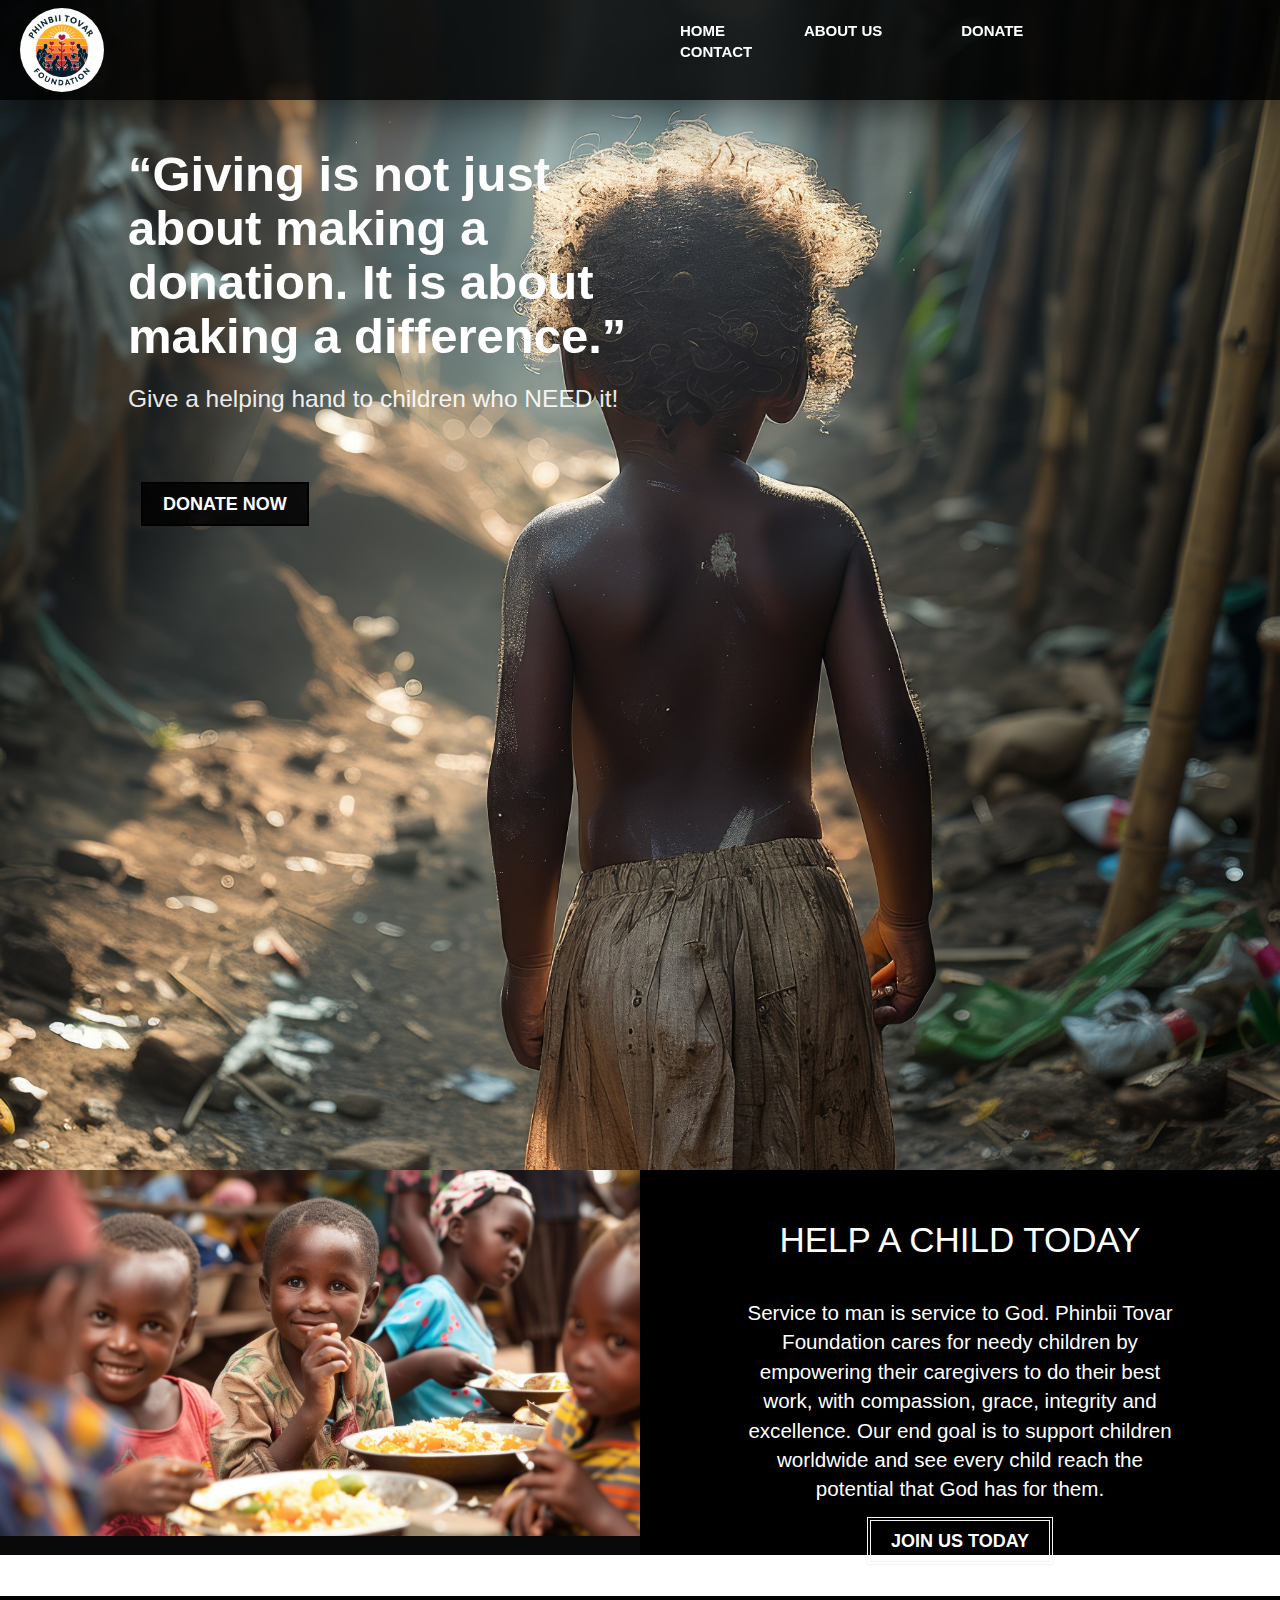
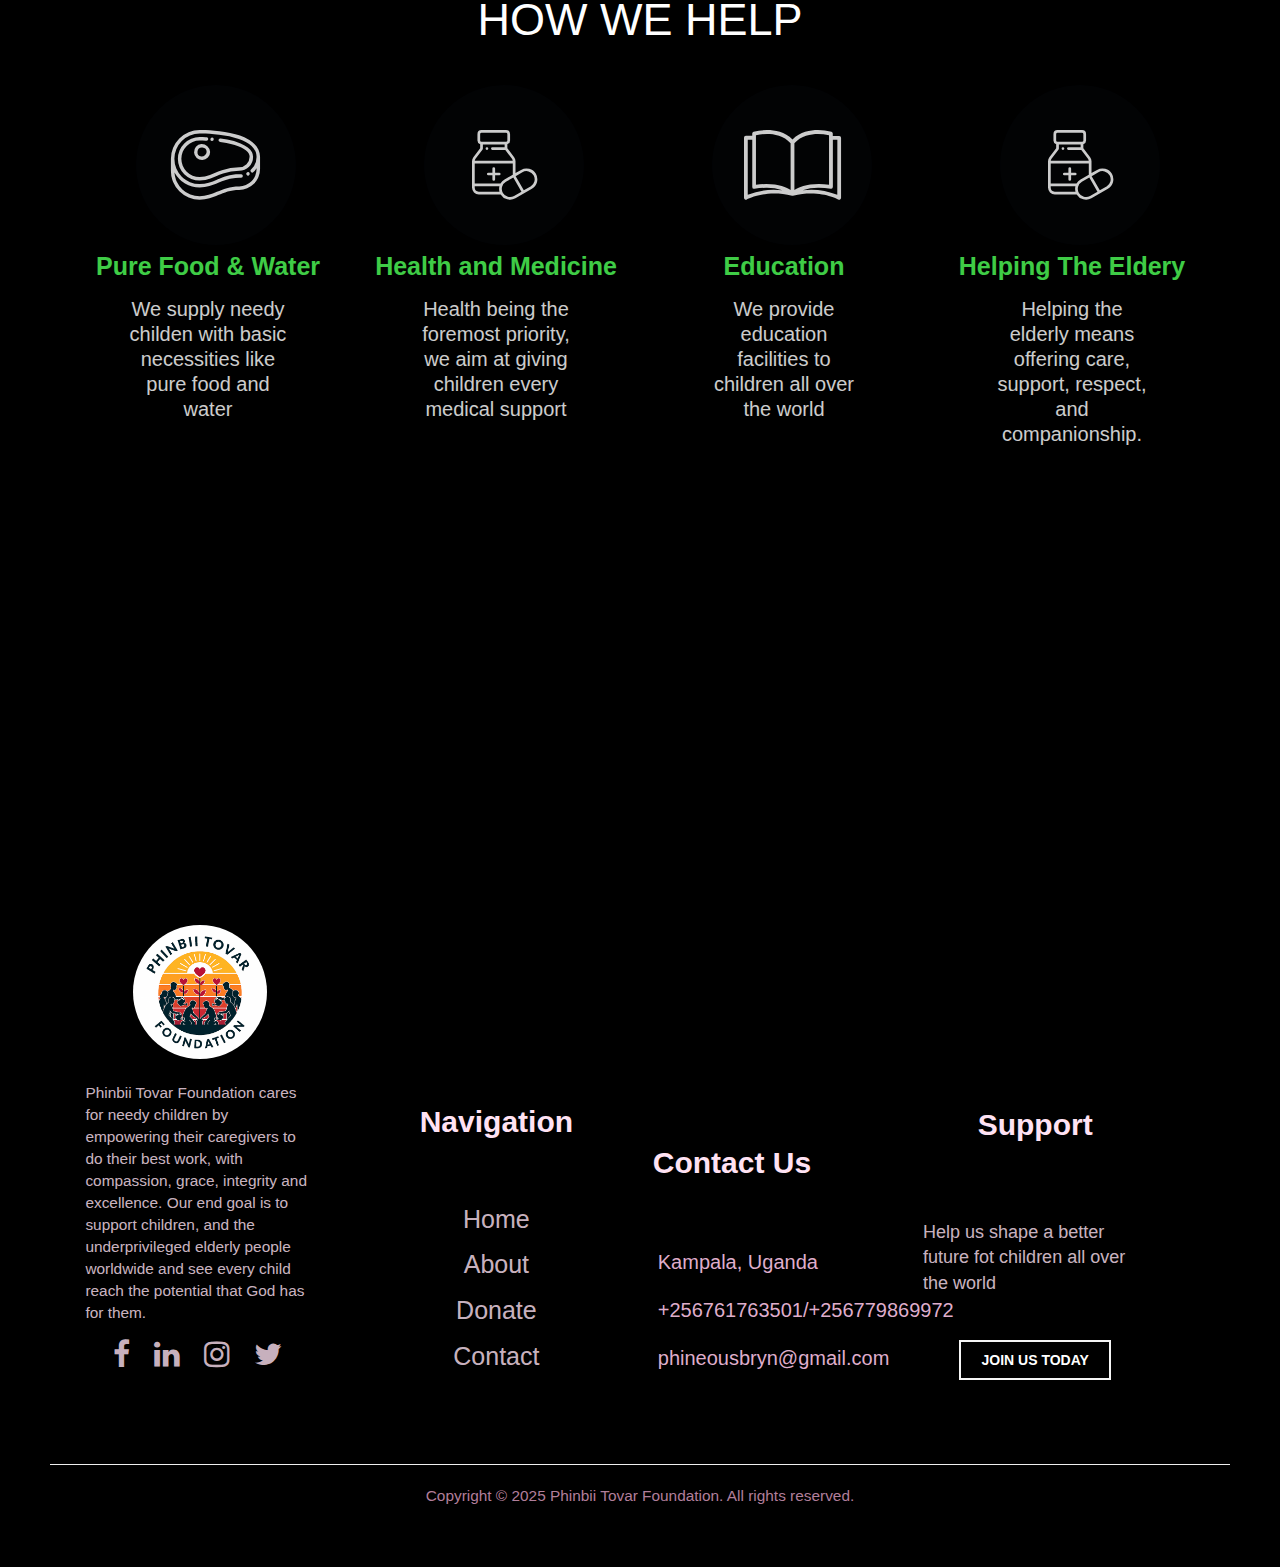
<file: index.html>
<!-- ---------------------------------------LINK="https://rzp.io/l/zLEJysVsC" ----------------------------------------------------->
<!DOCTYPE html>
<html lang="en">

<head>
    <meta charset="UTF-8">
    <meta http-equiv="X-UA-Compatible" content="IE=edge">
    <meta name="viewport" content="initial-scale=1.0">
    <link rel="stylesheet" href="style.css">
    <title>Phinbii Tovar Foundation</title>

    <link rel="stylesheet" href="https://cdnjs.cloudflare.com/ajax/libs/font-awesome/4.7.0/css/font-awesome.min.css">
    <!-- Latest compiled and minified CSS -->
    <link rel="stylesheet" href="https://stackpath.bootstrapcdn.com/bootstrap/3.4.1/css/bootstrap.min.css"
        integrity="sha384-HSMxcRTRxnN+Bdg0JdbxYKrThecOKuH5zCYotlSAcp1+c8xmyTe9GYg1l9a69psu" crossorigin="anonymous">

    <!-- Optional theme -->
    <link rel="stylesheet" href="https://stackpath.bootstrapcdn.com/bootstrap/3.4.1/css/bootstrap-theme.min.css"
        integrity="sha384-6pzBo3FDv/PJ8r2KRkGHifhEocL+1X2rVCTTkUfGk7/0pbek5mMa1upzvWbrUbOZ" crossorigin="anonymous">

</head>

<body>
    <!-- ----------------------------------------NAVBAR----------------------------------------------------->
    <nav class="nav nav_top">
        <div class="logo">
            <a href="index.html"><img src="images/logo.png" width="100" height="auto"></a>
        </div>
        <div class="nav_side">
            <a href="index.html">HOME</a>
            <a href="about.html">ABOUT US</a>
            <a href="donate.html">DONATE</a>
            <a href="contact.html">CONTACT</a>
        </div>
    </nav>
    <!-- --------------------------------------------MAIN----------------------------------------------------------->
    <div class="main">
        <div class="main_content">
            <h2>“Giving is not just about making a donation. It is about making a difference.”
                <br>
                <span>Give a helping hand to children who NEED it!</span>
            </h2>
            <div class="btn">
                <a href="donate.html">DONATE NOW</a>
            </div>
        </div>
    </div>
    <!-- --------------------------------------------SIDE----------------------------------------------------------->
    <div class="side">
        <div class="left">
            <img src="images/p6.jpg">
        </div>
        <div class="right">
            <h2>HELP A CHILD TODAY</h2>
            <p>
                Service to man is service to God. Phinbii Tovar Foundation cares for needy children by empowering their
                caregivers to do their best work, with compassion, grace, integrity and excellence. Our end goal is to
                support children worldwide and see every child reach the potential that God has for them.
            </p>
            <div class="side_btn">
                <a href="donate.html">JOIN US TODAY</a>
            </div>
        </div>

    </div>
    <!-- --------------------------------------------HOW WE HELP--------------------------------------------------------->
    <div class="product">
        <h2>HOW WE HELP</h2>
        <div class="product_container">

            <div class="item">
                <div class="item_img">
                    <img src="images/pro1.svg">
                </div>
                <div class="item_content">
                    <h3>Pure Food & Water</h3><br>
                    <p>We supply needy childen with basic necessities like pure food and water</p>
                    <br><br><br>
                </div>
            </div>

            <div class="item">
                <div class="item_img">
                    <img src="images/pro2.svg">
                </div>
                <div class="item_content">
                    <h3>Health and Medicine</h3><br>
                    <p>Health being the foremost priority, we aim at giving children every medical support</p>
                    <br><br>
                </div>
            </div>

            <div class="item">
                <div class="item_img">
                    <img src="images/pro3.svg">
                </div>
                <div class="item_content">
                    <h3>Education</h3><br>
                    <p>We provide education facilities to children all over the world</p>
                    <br><br>
                </div>
            </div>

            <div class="item">
                <div class="item_img">
                    <img src="images/pro2.svg">
                </div>
                <div class="item_content">
                    <h3>Helping The Eldery</h3><br>
                    <p>Helping the elderly means offering care, support, respect, and companionship.</p>
                    <br><br>
                </div>
            </div>
        </div>
    </div>
    <hr>
    <!-- --------------------------------------------FOOTER-------------------------------------------------------->
    <footer>
        <div class="pages">
            <a href="index.html"><img class="aimg" src="images/logo.png" width="100"></a>
            <p>Phinbii Tovar Foundation cares for needy children by empowering their caregivers to do their best work,
                with compassion, grace, integrity and excellence. Our end goal is to support children, and the
                underprivileged elderly people worldwide and see every child reach the potential that God has for them.
            </p>
            <a href="https://www.facebook.com/" target="_blank"><i class="fa fa-facebook" aria-hidden="true"></i></a>
            <a href="https://www.linkedin.com/" target="_blank"><i class="fa fa-linkedin" aria-hidden="true"></i></a>
            <a href="#"><i class="fa fa-instagram" aria-hidden="true"></i></a>
            <a href="#"><i class="fa fa-twitter" aria-hidden="true"></i></a>
        </div>
        <div class="doc">
            <h3>Navigation</h3>
            <a href="index.html">Home</a>
            <a href="about.html">About</a>
            <a href="donate.html">Donate</a>
            <a href="contact.html">Contact</a>
        </div>
        <div class="contact">
            <h3>Contact Us</h3>
            <a href="contact" target="_blank">Kampala, Uganda</a>
            <a href="tel: +256761763501/+256779869972">+256761763501/+256779869972</a>
            <a href="mailto: phineousbryn@gmail.com">phineousbryn@gmail.com</a>
        </div>
        <div class="social">
            <h3>Support</h3>
            <p>Help us shape a better future fot children all over the world</p>
            <div class="side_btn">
                <a href="donate.html">JOIN US TODAY</a>
            </div>
        </div>
        <hr>
        <p>Copyright &copy; 2025 Phinbii Tovar Foundation. All rights reserved.</p>
    </footer>

    <!-- jQuery (necessary for Bootstrap's JavaScript plugins) -->
    <script src="https://code.jquery.com/jquery-1.12.4.min.js"
        integrity="sha384-nvAa0+6Qg9clwYCGGPpDQLVpLNn0fRaROjHqs13t4Ggj3Ez50XnGQqc/r8MhnRDZ"
        crossorigin="anonymous"></script>
    <!-- Latest compiled and minified JavaScript -->
    <script src="https://stackpath.bootstrapcdn.com/bootstrap/3.4.1/js/bootstrap.min.js"
        integrity="sha384-aJ21OjlMXNL5UyIl/XNwTMqvzeRMZH2w8c5cRVpzpU8Y5bApTppSuUkhZXN0VxHd"
        crossorigin="anonymous"></script>
    <script type="text/javascript">
        const scriptURL = 'https://script.google.com/macros/s/AKfycbzmY7HJmUEupsd8UBLj-aTxEsPcKQEWFYaxFA44IcIYrYCjanY1WcTF4zyKYXFQubtbTA/exec'
        const form = document.forms['submit-googlesheet']

        form.addEventListener('submit', e => {
            e.preventDefault()
            fetch(scriptURL, { method: 'POST', body: new FormData(form) })
                .then(response => alert("Thanks you for your valuable feedback!"))
                .catch(error => console.error('Error!', error.message))
        })

    </script>
</body>

</html>
</file>
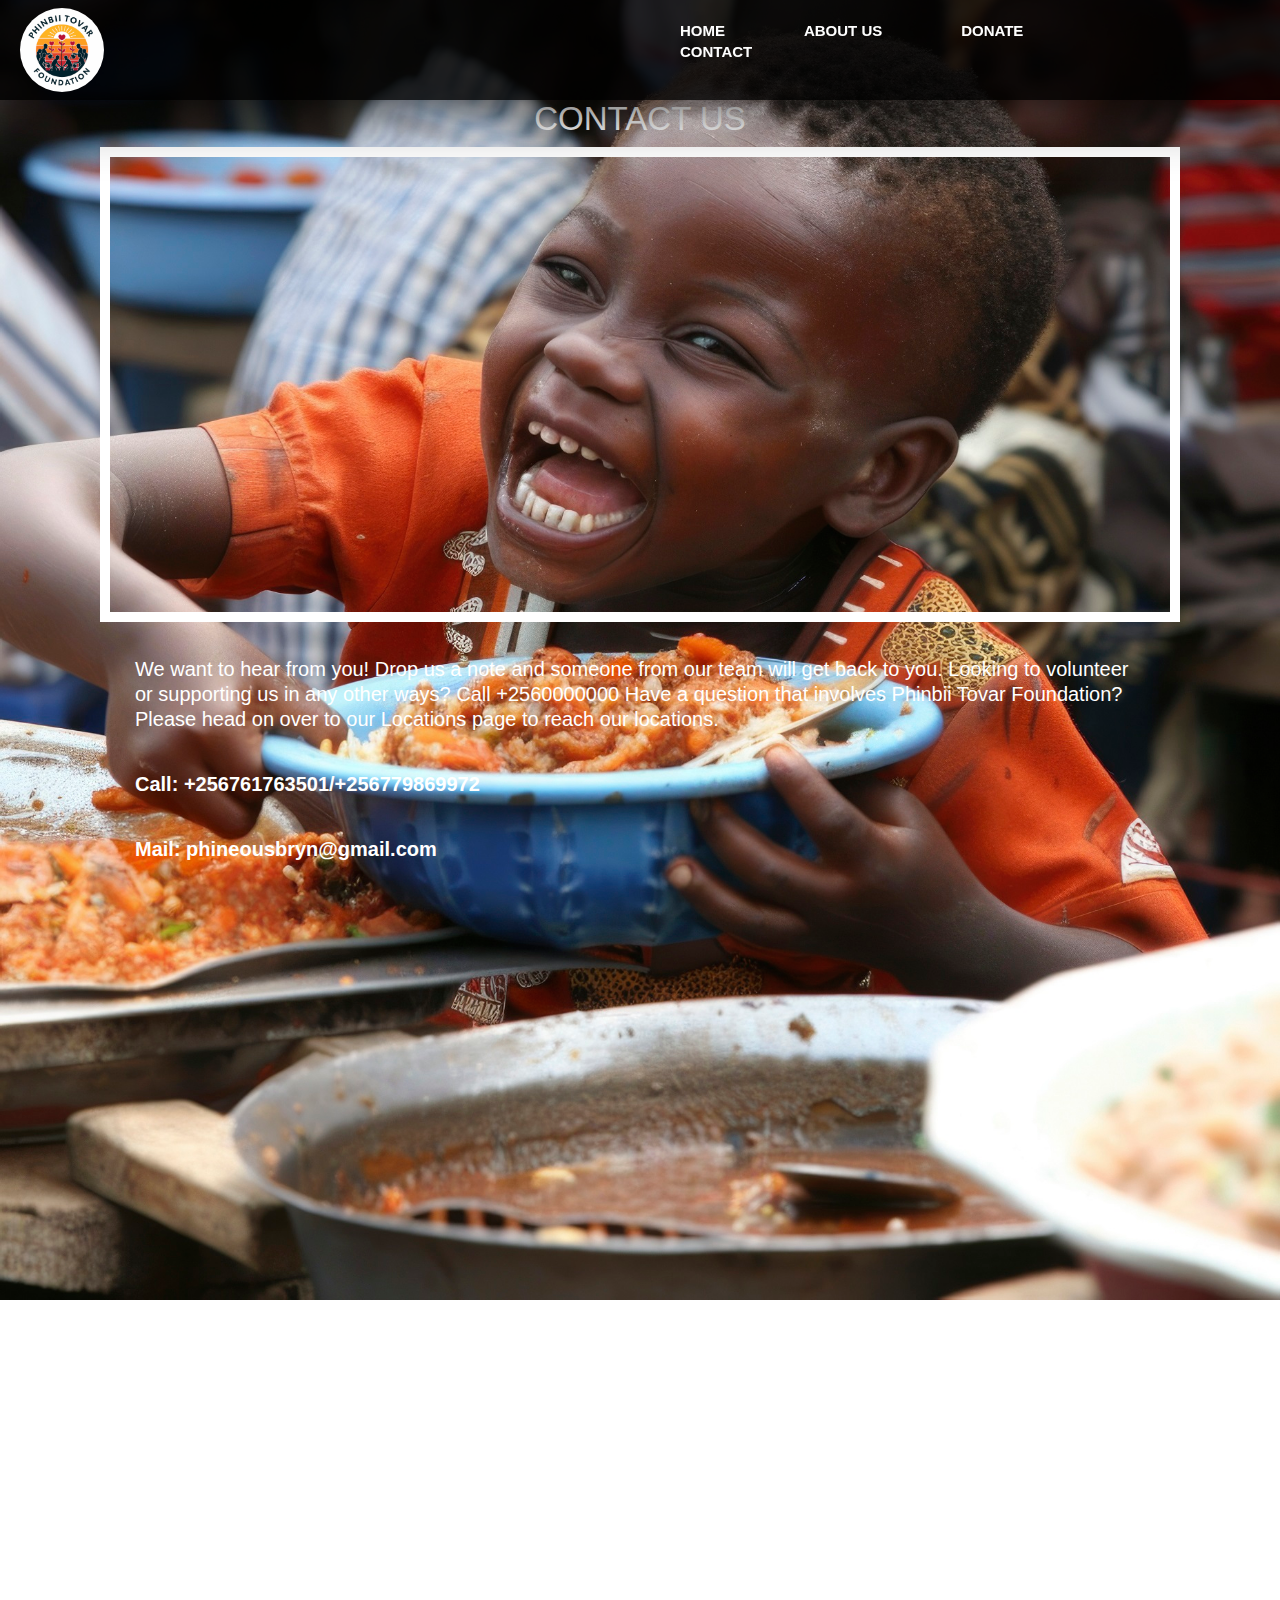
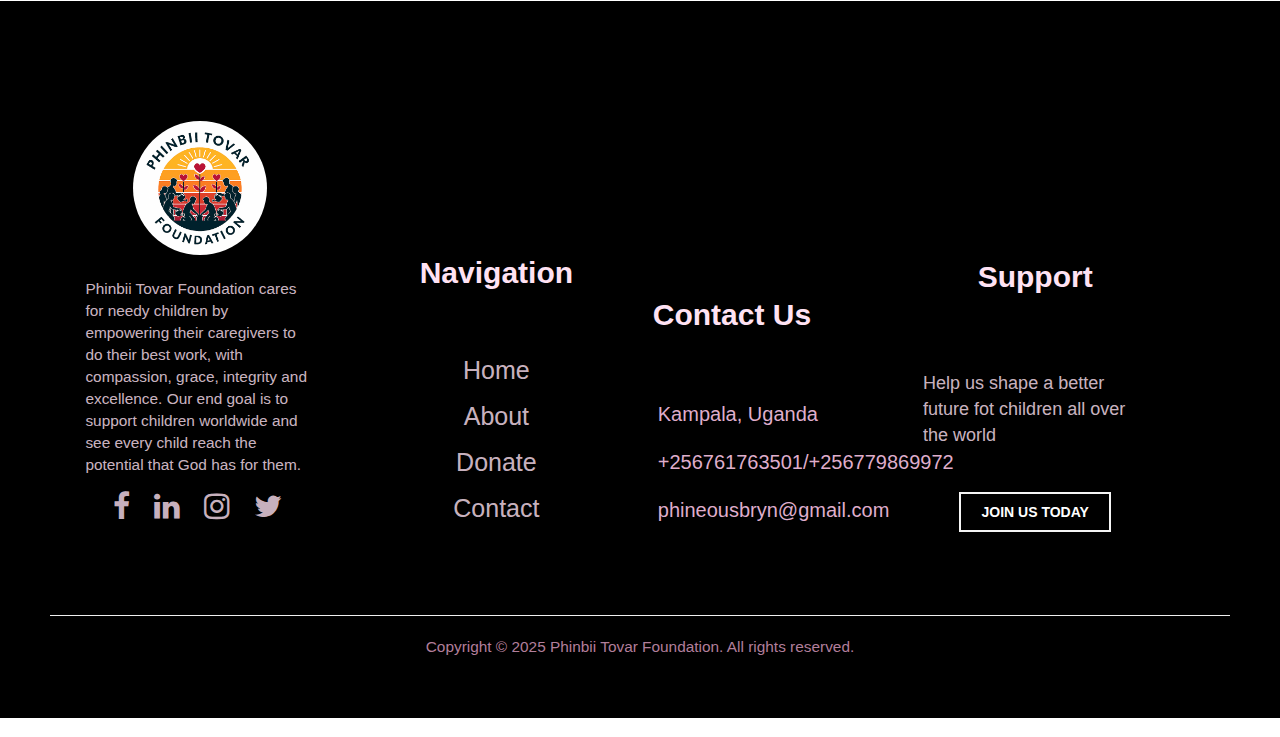
<file: contact.html>
<!DOCTYPE html>
<html lang="en">

<head>
    <meta charset="UTF-8">
    <meta http-equiv="X-UA-Compatible" content="IE=edge">
    <meta name="viewport" content="initial-scale=1.0">
    <link rel="stylesheet" href="style.css">
    <title>Phinbii Tovar Foundation | Contact</title>

    <link rel="stylesheet" href="https://cdnjs.cloudflare.com/ajax/libs/font-awesome/4.7.0/css/font-awesome.min.css">
    <!-- Latest compiled and minified CSS -->
    <link rel="stylesheet" href="https://stackpath.bootstrapcdn.com/bootstrap/3.4.1/css/bootstrap.min.css"
        integrity="sha384-HSMxcRTRxnN+Bdg0JdbxYKrThecOKuH5zCYotlSAcp1+c8xmyTe9GYg1l9a69psu" crossorigin="anonymous">

    <!-- Optional theme -->
    <link rel="stylesheet" href="https://stackpath.bootstrapcdn.com/bootstrap/3.4.1/css/bootstrap-theme.min.css"
        integrity="sha384-6pzBo3FDv/PJ8r2KRkGHifhEocL+1X2rVCTTkUfGk7/0pbek5mMa1upzvWbrUbOZ" crossorigin="anonymous">

</head>

<body>
    <!-- ----------------------------------------NAVBAR----------------------------------------------------->
    <nav class="nav nav_top">
        <div class="logo">
            <a href="index.html"><img src="images/logo.png" width="250"></a>
        </div>
        <div class="nav_side">
            <a href="index.html">HOME</a>
            <a href="about.html">ABOUT US</a>
            <a href="donate.html">DONATE</a>
            <a href="contact.html">CONTACT</a>
        </div>
    </nav>
    <!-- --------------------------------------------CONTACT-------------------------------------------------------->
    <div class="contact_container" style="padding-top:100px;">
        <h2>CONTACT US</h2>
        <div class="g_map">
            <iframe
               <iframe src="https://www.google.com/maps/embed?pb=!1m18!1m12!1m3!1d3989.7588324377334!2d32.58305907363902!3d0.3128786640339921!2m3!1f0!2f0!3f0!3m2!1i1024!2i768!4f13.1!3m3!1m2!1s0x177dbc7ef4a4f191%3A0x5a20d19968ce0f8e!2sAmadinda%20House%2C%20Parliament%20Ave%2C%20Kampala!5e0!3m2!1sen!2sug!4v1754930397899!5m2!1sen!2sug" width="100%" height="450" style="border:0;" allowfullscreen="" loading="lazy" referrerpolicy="no-referrer-when-downgrade"></iframe>
        </div>
        <div class="contact_content">
            <p>We want to hear from you! Drop us a note and someone from our team will get back to you.
                Looking to volunteer or supporting us in any other ways? Call +2560000000
                Have a question that involves Phinbii Tovar Foundation? Please head on over to our Locations page to
                reach our locations.</p>
            <p><b>Call: +256761763501/+256779869972</b></p>
            <p><b>Mail: phineousbryn@gmail.com</b></p>
        </div>
    </div>
    <!-- --------------------------------------------FOOTER-------------------------------------------------------->
    <footer>
        <div class="pages">
            <a href="index.html"><img class="aimg" src="images/logo.png" width="100"></a>
            <p>Phinbii Tovar Foundation cares for needy children by empowering their caregivers to do their best work,
                with compassion, grace, integrity and excellence. Our end goal is to support children worldwide and see
                every child reach the potential that God has for them.</p>
            <a href="https://www.facebook.com/" target="_blank"><i class="fa fa-facebook" aria-hidden="true"></i></a>
            <a href="https://www.linkedin.com/" target="_blank"><i class="fa fa-linkedin" aria-hidden="true"></i></a>
            <a href="#"><i class="fa fa-instagram" aria-hidden="true"></i></a>
            <a href="#"><i class="fa fa-twitter" aria-hidden="true"></i></a>
        </div>
        <div class="doc">
            <h3>Navigation</h3>
            <a href="index.html">Home</a>
            <a href="about.html">About</a>
            <a href="donate.html">Donate</a>
            <a href="contact.html">Contact</a>
        </div>
        <div class="contact">
            <h3>Contact Us</h3>
            <a href="contact" target="_blank">Kampala, Uganda</a>
            <a href="tel: +256761763501/+256779869972">+256761763501/+256779869972</a>
            <a href="mailto: phineousbryn@gmail.com">phineousbryn@gmail.com</a>
        </div>
        <div class="social">
            <h3>Support</h3>
            <p>Help us shape a better future fot children all over the world</p>
            <div class="side_btn">
                <a href="donate.html">JOIN US TODAY</a>
            </div>
        </div>
        <hr>
        <p>Copyright &copy; 2025 Phinbii Tovar Foundation. All rights reserved.</p>
    </footer>

</body>

</html>
</file>
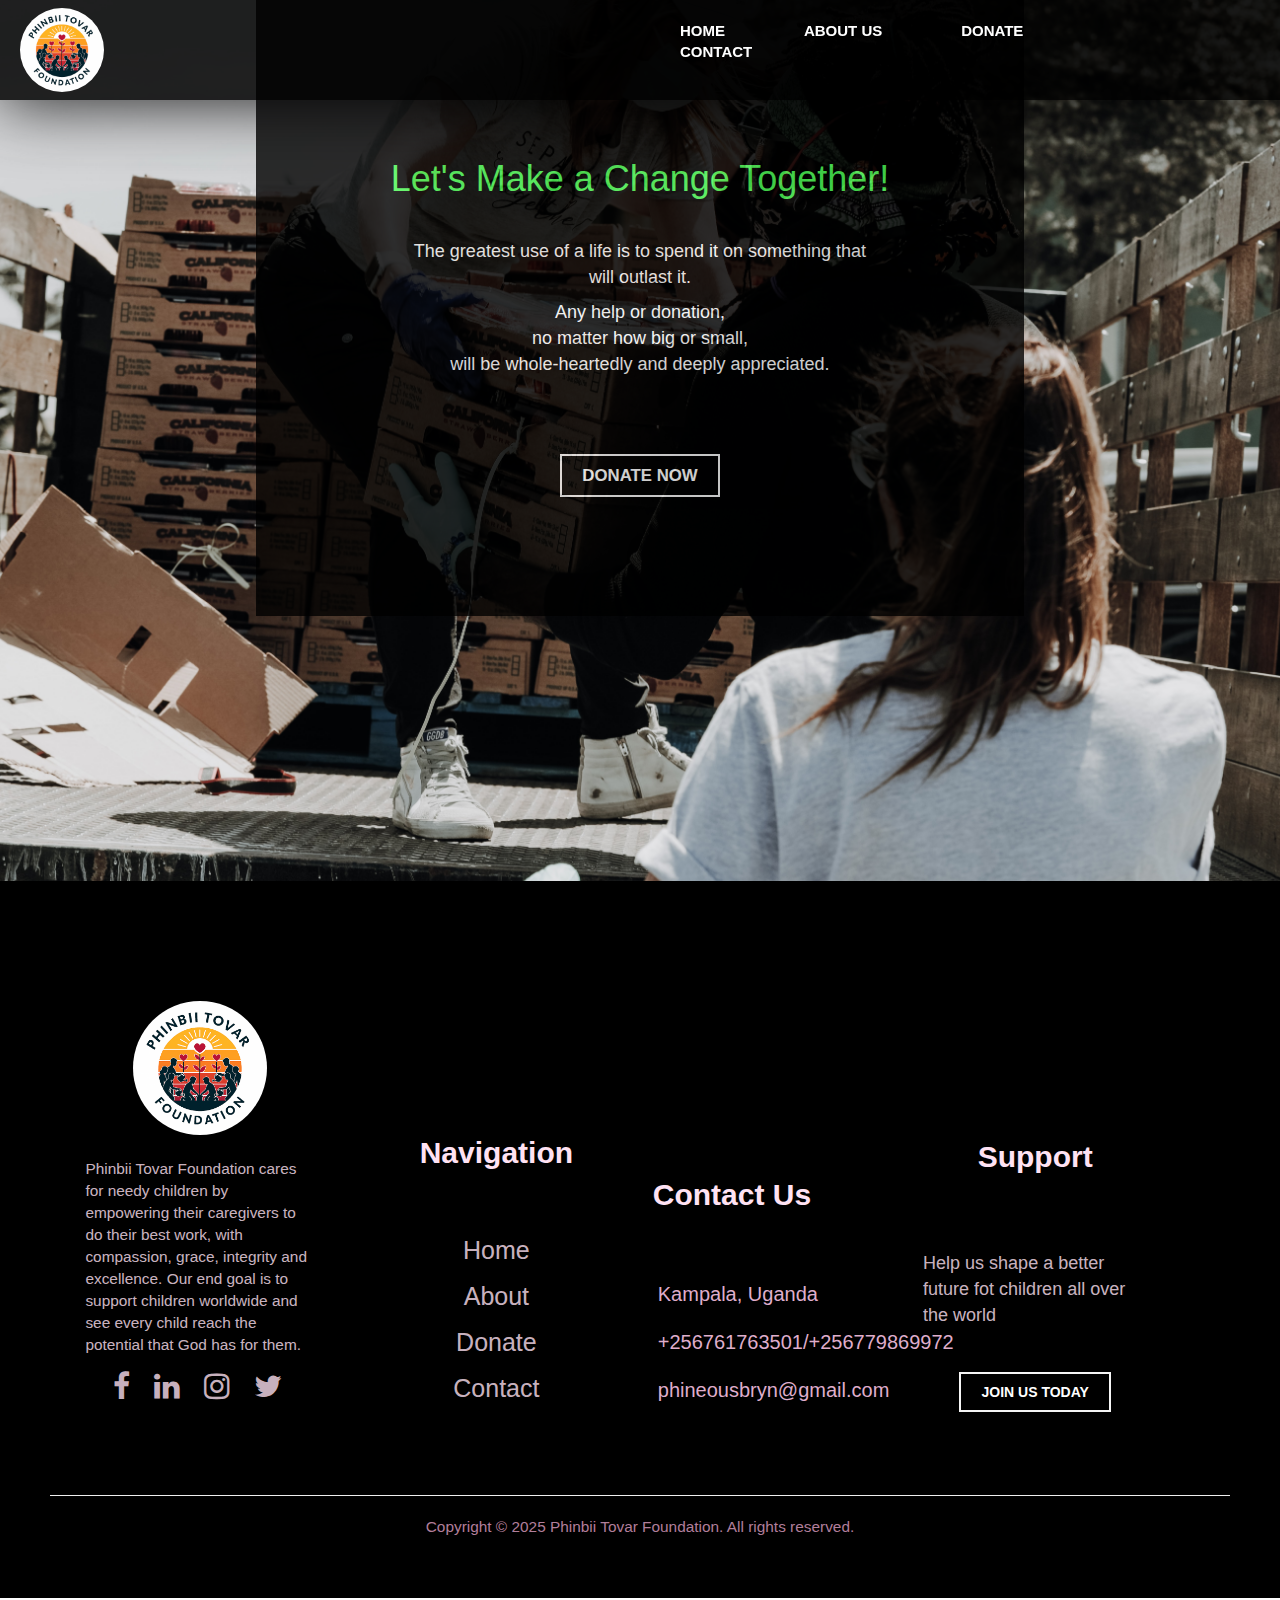
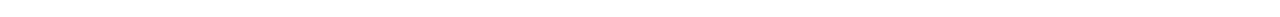
<file: donate.html>
<!-- ----------------------------------------LINK="https://rzp.io/l/zLEJysVsC" ----------------------------------------------------->
<!DOCTYPE html>
<html lang="en">
<head>
    <meta charset="UTF-8">
    <meta http-equiv="X-UA-Compatible" content="IE=edge">
    <meta name="viewport" content="initial-scale=1.0">
    <link rel="stylesheet" href="style.css">
    <title>Phinbii Tovar Foundation  | Donate</title>

    <link rel="stylesheet" href="https://cdnjs.cloudflare.com/ajax/libs/font-awesome/4.7.0/css/font-awesome.min.css">
    <!-- Latest compiled and minified CSS -->
    <link rel="stylesheet" href="https://stackpath.bootstrapcdn.com/bootstrap/3.4.1/css/bootstrap.min.css" integrity="sha384-HSMxcRTRxnN+Bdg0JdbxYKrThecOKuH5zCYotlSAcp1+c8xmyTe9GYg1l9a69psu" crossorigin="anonymous">

    <!-- Optional theme -->
    <link rel="stylesheet" href="https://stackpath.bootstrapcdn.com/bootstrap/3.4.1/css/bootstrap-theme.min.css" integrity="sha384-6pzBo3FDv/PJ8r2KRkGHifhEocL+1X2rVCTTkUfGk7/0pbek5mMa1upzvWbrUbOZ" crossorigin="anonymous">

</head>
<body>
    <!-- ----------------------------------------NAVBAR----------------------------------------------------->
    <nav class="nav nav_top">
        <div class="logo">
            <a href="index.html"><img src="images/logo.png" width="100"></a>
        </div>
        <div class="nav_side">
            <a href="index.html">HOME</a>
            <a href="about.html">ABOUT US</a>
            <a href="donate.html">DONATE</a>
            <a href="contact.html">CONTACT</a>
        </div>
    </nav>
    <!-- --------------------------------------------DONATE----------------------------------------------------->
    <div class="donate">
        <div class="donate_container">
            <h1>Let's Make a Change Together!</h1>
            <p>The greatest use of a life is to spend it on something that will outlast it.</p>
            <p class="second">Any help or donation,<br>no matter how big or small,<br> will be whole-heartedly and deeply appreciated.</p>
            <div class="side_btn">
                <a href="">DONATE NOW</a>
            </div>
        </div>
    </div>
    <!-- --------------------------------------------FOOTER-------------------------------------------------------->
   <footer>
        <div class="pages"> 
            <a href="index.html"><img class="aimg" src="images/logo.png" width="100"></a> 
            <p>Phinbii Tovar Foundation cares for needy children by empowering their caregivers to do their best work, with compassion, grace, integrity and excellence. Our end goal is to support children worldwide and see every child reach the potential that God has for them.</p>
            <a href="https://www.facebook.com/" target="_blank"><i class="fa fa-facebook" aria-hidden="true"></i></a>
            <a href="https://www.linkedin.com/" target="_blank"><i class="fa fa-linkedin" aria-hidden="true"></i></a>
            <a href="#"><i class="fa fa-instagram" aria-hidden="true"></i></a>
            <a href="#"><i class="fa fa-twitter" aria-hidden="true"></i></a>
        </div>
        <div class="doc">
            <h3>Navigation</h3>
            <a href="index.html">Home</a>
            <a href="about.html">About</a>
            <a href="donate.html">Donate</a>
            <a href="contact.html">Contact</a>
        </div>
        <div class="contact">
            <h3>Contact Us</h3>
            <a href="contact" target="_blank">Kampala, Uganda</a>
            <a href="tel: +256761763501/+256779869972">+256761763501/+256779869972</a>
            <a href="mailto: phineousbryn@gmail.com">phineousbryn@gmail.com</a>
        </div>
        <div class="social">
            <h3>Support</h3>
            <p>Help us shape a better future fot children all over the world</p>
            <div class="side_btn">
                <a href="donate.html">JOIN US TODAY</a>
            </div>
        </div>
        <hr>
        <p>Copyright &copy; 2025 Phinbii Tovar Foundation. All rights reserved.</p>
    </footer>

</html>
</file>
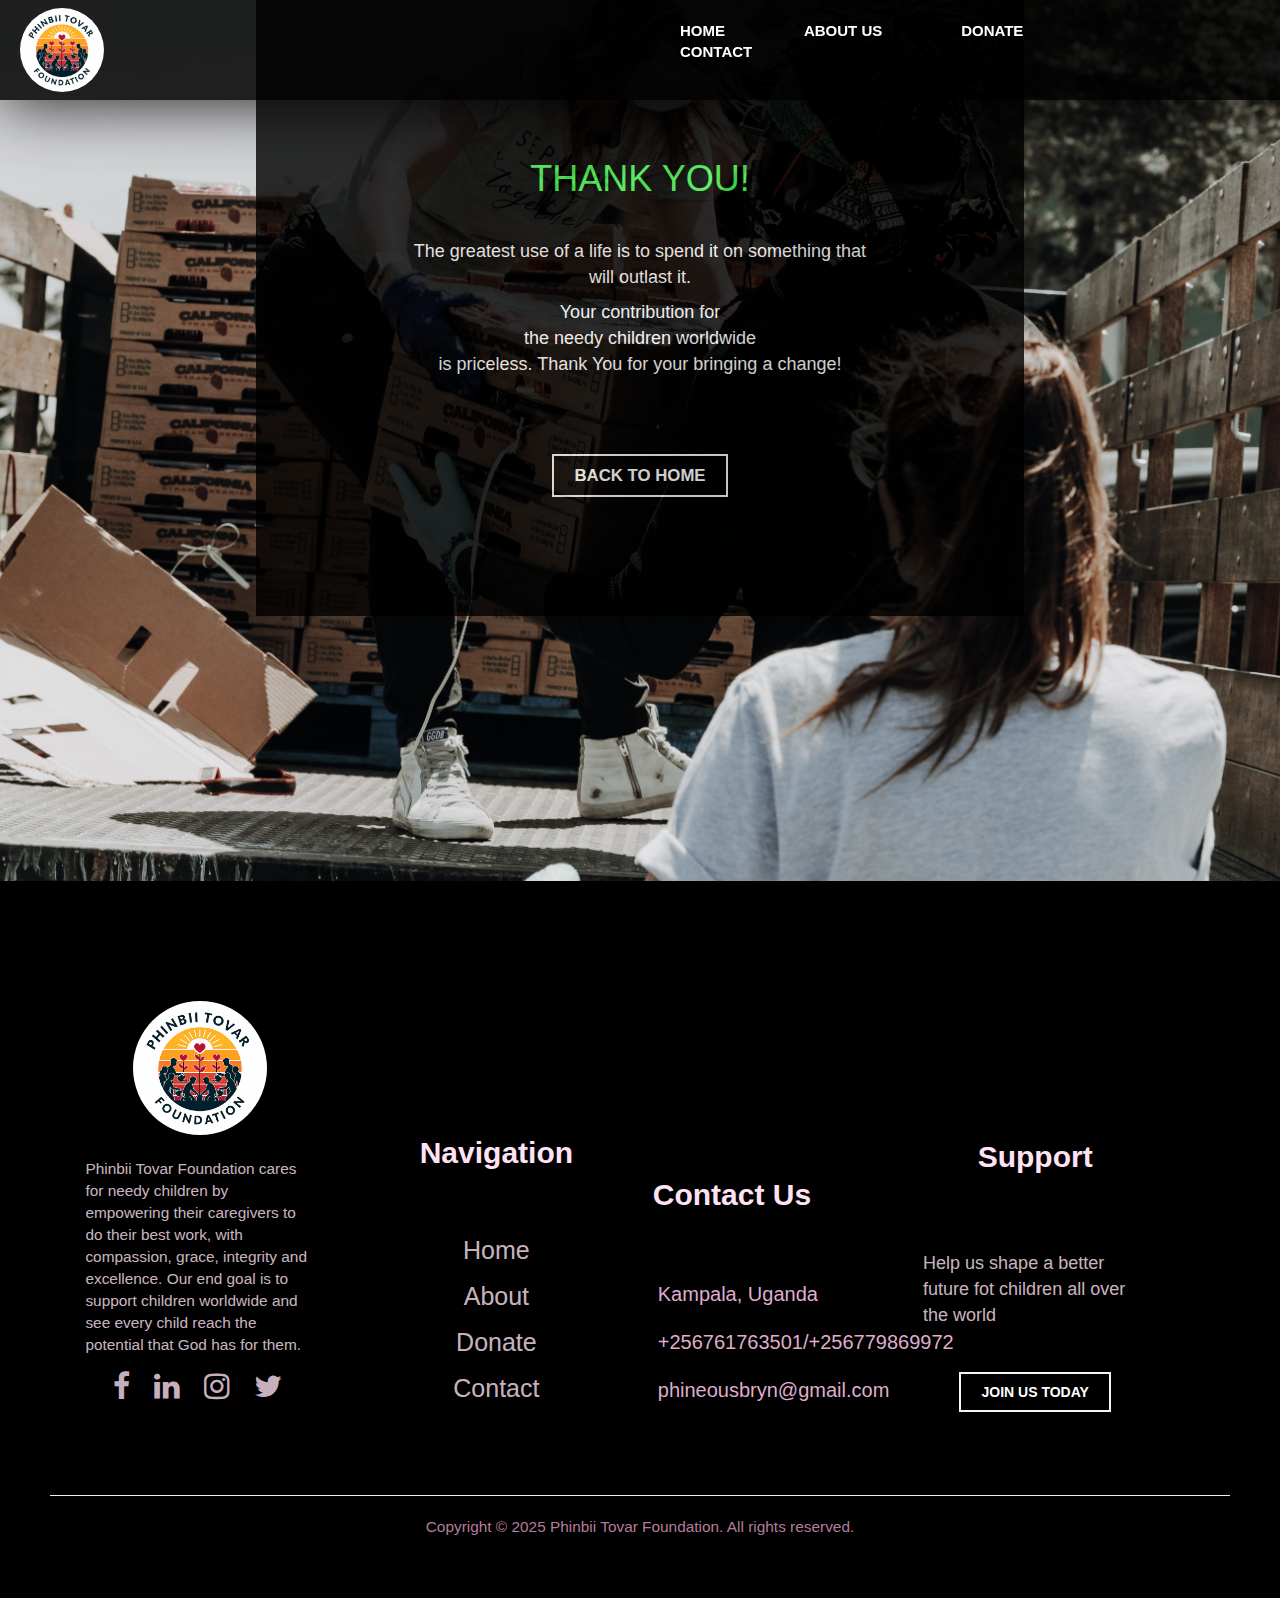
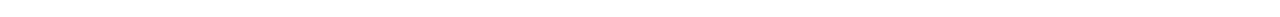
<file: thankyou.html>
<!DOCTYPE html>
<html lang="en">
<head>
    <meta charset="UTF-8">
    <meta http-equiv="X-UA-Compatible" content="IE=edge">
    <meta name="viewport" content="initial-scale=1.0">
    <link rel="stylesheet" href="style.css">
    <title>Phinbii Tovar FoundationS | Thank You</title>

    <link rel="stylesheet" href="https://cdnjs.cloudflare.com/ajax/libs/font-awesome/4.7.0/css/font-awesome.min.css">
    <!-- Latest compiled and minified CSS -->
    <link rel="stylesheet" href="https://stackpath.bootstrapcdn.com/bootstrap/3.4.1/css/bootstrap.min.css" integrity="sha384-HSMxcRTRxnN+Bdg0JdbxYKrThecOKuH5zCYotlSAcp1+c8xmyTe9GYg1l9a69psu" crossorigin="anonymous">

    <!-- Optional theme -->
    <link rel="stylesheet" href="https://stackpath.bootstrapcdn.com/bootstrap/3.4.1/css/bootstrap-theme.min.css" integrity="sha384-6pzBo3FDv/PJ8r2KRkGHifhEocL+1X2rVCTTkUfGk7/0pbek5mMa1upzvWbrUbOZ" crossorigin="anonymous">

</head>
<body>
    <!-- ----------------------------------------NAVBAR----------------------------------------------------->
    <nav class="nav nav_top">
        <div class="logo">
            <a href="index.html"><img src="images/logo.png" width="100"></a>
        </div>
        <div class="nav_side">
            <a href="index.html">HOME</a>
            <a href="about.html">ABOUT US</a>
            <a href="donate.html">DONATE</a>
            <a href="contact.html">CONTACT</a>
        </div>
    </nav>
    <!-- --------------------------------------------DONATE----------------------------------------------------->
    <div class="donate">
        <div class="donate_container">
            <h1>THANK YOU!</h1>
            <p>The greatest use of a life is to spend it on something that will outlast it.</p>
            <p class="second">Your contribution for<br>the needy children worldwide<br> is priceless. Thank You for your bringing a change!</p>
            <div class="side_btn">
                <a href="index.html">BACK TO HOME</a>
            </div>
        </div>
    </div>
    <!-- --------------------------------------------FOOTER-------------------------------------------------------->
   <footer>
        <div class="pages"> 
            <a href="index.html"><img class="aimg" src="images/logo.png" width="100"></a> 
            <p>Phinbii Tovar Foundation cares for needy children by empowering their caregivers to do their best work, with compassion, grace, integrity and excellence. Our end goal is to support children worldwide and see every child reach the potential that God has for them.</p>
            <a href="https://www.facebook.com/" target="_blank"><i class="fa fa-facebook" aria-hidden="true"></i></a>
            <a href="https://www.linkedin.com/" target="_blank"><i class="fa fa-linkedin" aria-hidden="true"></i></a>
            <a href="#"><i class="fa fa-instagram" aria-hidden="true"></i></a>
            <a href="#"><i class="fa fa-twitter" aria-hidden="true"></i></a>
        </div>
        <div class="doc">
            <h3>Navigation</h3>
            <a href="index.html">Home</a>
            <a href="about.html">About</a>
            <a href="donate.html">Donate</a>
            <a href="contact.html">Contact</a>
        </div>
        <div class="contact">
            <h3>Contact Us</h3>
            <a href="contact" target="_blank">Kampala, Uganda</a>
            <a href="tel: +256761763501/+256779869972">+256761763501/+256779869972</a>
            <a href="mailto: phineousbryn@gmail.com">phineousbryn@gmail.com</a>
        </div>
        <div class="social">
            <h3>Support</h3>
            <p>Help us shape a better future fot children all over the world</p>
            <div class="side_btn">
                <a href="donate.html">JOIN US TODAY</a>
            </div>
        </div>
        <hr>
        <p>Copyright &copy; 2025 Phinbii Tovar Foundation. All rights reserved.</p>
    </footer>

</body>
</html>
</file>
<file: style.css>
body
{
    background-color: black;
    margin-top: 100px; 
}
/*------------------------------------------------NAVBAR----------------------------------------*/
.nav
{
    background-color: rgba(0, 0, 0, 0.856);
    z-index: 9;
    padding-left: 50px;
    padding-right: 50px;
    display:flex;
    box-shadow: 0px 3px 65px 0px rgba(0, 0, 0, 0.856);
}
.nav_top
{
    position:fixed;
    top:0;
    right:0;
    left:0;
}
.logo {
 
}
.logo
{
    float:left;
    width: 50%;
}
.logo img
{
    padding: 8px;
    width: 85px;;
    margin-left:2%;
     width: 100px;       
  height: 100px;       
  border-radius: 50%;  
  object-fit: cover;   
  overflow: hidden;
}
.nav_side
{
    float:right;
    width:45%;
    margin-top: 20px;
}
.nav_side a
{
    text-decoration: none;
    margin-right: 10px;
    margin-left:50px;
    margin-top: 20px;
    padding-top: 20px;
    padding-left: 15px;
    color: white;
    font-weight: bold;
    font-family: 'Trebuchet MS', sans-serif;
    font-size: 15px;
    justify-content: center;
    align-items: center;
    align-content: center;
    text-align: center;
    
}
.nav_side a:hover
{
    color: rgb(79, 255, 88);
    transition: all 1s ease;
}

/*------------------------------------------------MAIN----------------------------------------*/
nav.nav_top {
  position: fixed;
  top: 0;
  width: 100%;
  z-index: 999;
}

body {
  margin-top: 80px; /* Adjust based on nav height */
}

.main
{
    background-image: url("images/poor4.jpg");
    background-position: center;
    background-size: cover;
    background-repeat: no-repeat;
    background-attachment: fixed;
    height: 130vh;
}
.main .main_content
{
    padding-top: 10%;
    margin-left: 10%;
    margin-right: 10%;
    width:40%;
}
.main .main_content h2
{
    color: white;
    font-size: 350%;
    font-family: 'Trebuchet MS', sans-serif;
    font-weight: bolder;
    text-align: left;
}
.main .main_content h2 span
{
    font-size:50%;
    opacity: 0.9;
    font-weight: 400;
    line-height: 50px;
}
.main .main_content .btn
{
    margin-top:10%;
    text-align: left;
    width:0%;
}
.main .main_content .btn a
{
    text-decoration: none;
    font-size: large;
    margin:44%;
    padding: 10px 20px;
    font-weight: bold;
    background-color: rgba(0, 0, 0, 0.856);
    color:white;
    font-family: 'Trebuchet MS', sans-serif; 
    text-align: center;
    border: 2px solid rgba(0, 0, 0, 0.856);
    transition: 0.5s;
}
.main .main_content .btn a:hover
{
    background-color: rgba(255, 255, 255, 0.527);
    color: rgb(37, 0, 19);
    border: none;
    border: 4px solid rgb(37, 0, 19);
    transition:0.5s;
}
/*------------------------------------------------SIDE----------------------------------------*/
.side 
{
    background-color: rgba(0, 0, 0, 0.966);
    display: flex;
    text-align: center;
    color: white;
    font-family: 'Trebuchet MS', sans-serif;
}
.side .left
{
    width:50%;
    float: left;
}
.side .left img
{
    float: left;
    width:100%;
}
.side .right
{
    background-color: rgba(0, 0, 0, 0.966);
    width:50%;
    float:right;
}
.side .right h2
{
    margin-top: 8%;
    font-size: 250%;
}
.side .right p
{
    margin-left: 15%;
    width: 70%;
    font-size: 147%;
    margin-top: 6%;
}
.side .right .side_btn
{
    margin-top:4%;
}
.side .right .side_btn a
{
    text-decoration: none;
    font-size: large;
    margin:32%;
    padding: 10px 20px;
    font-weight: bold;
    color: white;
    font-family: 'Trebuchet MS', sans-serif;
    text-align: center;
    border: 4px double whitesmoke;
    transition: 0.5s;
}
.side .right .side_btn a:hover
{
    background-color: rgb(79, 255, 88);
    color: black;
    font-weight:bolder;
    border: none;
    border: 4px solid green;
    transition:0.5s;
}

/*--------------------------------------------HOW WE HELP----------------------------------------*/
.product
{
    float:left;
    background-image: url("images/poor3.jpg");
    background-position: center;
    background-size: cover;
    background-repeat: no-repeat;
    background-attachment: fixed;
    padding-bottom: 50px;
    height: 100vh;
    font-family: 'Trebuchet MS', sans-serif;
    color: white;
}
.product h2
{
    font-size: 45px;
    text-align: center;
    padding: 20px;
}
.product .product_container
{
    display:flex;
    margin-left: 5%;
    margin-right: 5%;
}
.product .product_container .item
{
    width:33%;
    margin: 10px;
    height: 10%;
    background-color: black;
    opacity: 80%;
    border-radius: 50%;
}
.product .product_container .item:hover
{
    box-shadow:0px 3px 65px 0px rgb(255, 189, 165);
}
.product .product_container .item .item_img
{
    width:60%;
    height: 20%;
    overflow:hidden;
    margin-left: 23%;
}
.product .product_container .item .item_img img
{
    width:100%;
    height: 10%;
}
.product .product_container .item .item_content
{
    text-align: center;
}
.product .product_container .item .item_content h3
{
    font-size: 25px;
    line-height: 2px;
    color: rgb(79, 255, 88);
    font-weight: bolder;
}
.product .product_container .item .item_content p
{
    font-size: 20px;
    line-height: 25px;
    width: 80%;
    text-align: center;
    padding-left: 20%;
}
/*--------------------------------------------FOOTER----------------------------------------*/
footer
{
    background-color: black;
    padding:50px;
    display: inline-block;
    font-family: 'Trebuchet MS', sans-serif;
}
footer .aimg
{
    margin-top:21%;
       padding: 8px;
    margin-left:2%;
     width: 150px;       
  height: auto;       
  border-radius: 50%;  
  object-fit: cover;   
  overflow: hidden;
}
footer .pages
{
    width:25%;
    text-align: center;
    display: inline-block;
}

footer .pages p
{
    padding-top: 5%;
    text-align: left;
    color:rgba(255, 226, 243, 0.808);
    width:90%;
    padding-left:12%;
}
footer .pages a
{
    text-decoration: none;
    margin:10px;
    color: rgba(255, 226, 243, 0.808);
    font-size: 30px;
}
footer .pages a:hover
{
    color:white;
}
footer .doc
{
    width:25%;
    text-align: center;
    display: inline-block;
    padding-bottom: 5%;
}
footer .doc h3
{
    color: rgb(255, 226, 243);
    font-size: 30px;
    padding: 5px;
    font-weight: bold;
    line-height: 130px;
}
footer .doc a
{
    display: block;
    text-decoration: none;
    margin:10px;
    color: rgba(255, 226, 243, 0.808);
    font-size: 25px;
}
footer .doc a:hover
{
    color:white;
}
footer .social
{
    width:25%;
    text-align: center;
    display: inline-block;
}
footer .social h3
{
    color: rgb(255, 226, 243);
    font-size: 30px;
    padding: 5px;
    font-weight: bold;
    line-height: 130px;
}
footer .contact
{
    width:20%;
    text-align: center;
    text-align: left;
}
footer .contact h3
{
    color: rgb(255, 226, 243);
    font-size: 30px;
    padding: 5px;
    font-weight: bold;
    line-height: 130px;
}
footer .social p
{
    padding-top: 5%;
    text-align: left;
    color:rgba(255, 226, 243, 0.808);
    width:90%;
    padding-left:12%;
    font-size: large;
    margin-bottom: 18%;
}
.side .right .side_btn
{
    margin-top:4%;
}
footer .side_btn a
{
    text-decoration: none;
    font-size: 100%;
    padding: 10px 20px;
    font-weight: bold;
    color: white;
    font-family: 'Trebuchet MS', sans-serif;
    border: 2px double whitesmoke;
    transition: 0.5s;
}
footer .side_btn a:hover
{
    background-color: rgb(79, 255, 88);
    color: black;
    font-weight:bolder;
    border: none;
    border: 4px solid green;
    transition:0.5s;
}
footer .contact
{
    display: inline-block;
}
footer .contact a
{
    display: block;
    font-size: 20px;
    line-height: 38px;
    text-decoration: none;;
    color:rgba(247, 193, 224, 0.904);
    margin:10px;
}
footer .contact a:hover
{
    color:white;
}
footer p
{
    color:rgba(247, 178, 217, 0.726);
    text-align: center;
    font-size: 110%;
}
/*------------------------------------------------MAIN_ABOUT----------------------------------------*/
.main_about
{
    font-family: 'Trebuchet MS', sans-serif;
    background-image: url("images/poor1.jpg");
    background-position: center;
    background-size: cover;
    background-repeat: no-repeat;
    background-attachment: fixed;
    height: 80vh;
    margin-top:-1.5%;
}
.main_about .main_content_about h2
{
    color: white;
    font-size: 390%;
    font-family: 'Trebuchet MS', sans-serif;
    font-weight: bolder;
    text-align: center;
    padding:20%;
}
.product_about
{
    float:left;
    background-image: url("images/about_back.jpg");
    background-position: center;
    background-size: cover;
    background-repeat: no-repeat;
    background-attachment: fixed;
    padding-bottom: 50px;
    height: 100vh;
    font-family: 'Trebuchet MS', sans-serif;
    color: white;
}
/*--------------------------------------------DONATE----------------------------------------*/
.donate
{
    font-family: 'Trebuchet MS', sans-serif;
    background-image: url("images/donate_back.jpg");
    background-position: center;
    background-size: cover;
    background-repeat: no-repeat;
    background-attachment: fixed;
    height: 100vh;
    margin-top:-1.5%;
    color: white;
    text-align: center;
}
.donate .donate_container
{
    background-color: black;
    opacity:80%;
    text-align: center;
    margin: 0% 20% 0% 20%;
    padding-top:10%;
    padding-bottom: 10%;
}
.donate .donate_container h1
{
    color: rgb(79, 255, 88);
    line-height: 100px;
}
.donate .donate_container p
{
    font-size: large;
    width:80%;
    text-align: center;
    padding-left:20%;
}
.donate .donate_container .second
{
    padding-bottom: 10%;
}
.donate .side_btn a
{
    text-decoration: none;
    font-size: 120%;
    padding: 10px 20px;
    font-weight: bold;
    color: white;
    font-family: 'Trebuchet MS', sans-serif;
    border: 2px double whitesmoke;
    transition: 0.5s;
}
.donate .side_btn a:hover
{
    background-color: white;
    color: black;
    font-weight:bolder;
    border: none;
    border: 4px solid green;
    transition:0.5s;
}
/*--------------------------------------------CONTACT---------------------------------------*/
.contact_container
{
    padding: 100px;
    font-family: 'Trebuchet MS', sans-serif;
    background-image: url("images/p7.jpg");
    background-position: center;
    background-size: cover;
    background-repeat: no-repeat;
    background-attachment: fixed;
    height: 180vh;
    margin-top:-1.5%;
    color: white;
}
.contact_container h2
{
    font-family: Avantgarde, TeX Gyre Adventor, URW Gothic L, sans-serif;
    font-size: 33px;
    text-align: center;
    font-family: 'Trebuchet MS', sans-serif;
}
.contact_container .g_map
{
    border:10px solid white;
}
.contact_container .contact_content
{
    padding:20px;
    font-family: 'Trebuchet MS', sans-serif;
}
.contact_container .contact_content p
{
    padding:15px;
    font-size: 20px;
    line-height: 25px;
}
/*--------------------------------------------CATERING---------------------------------------*/
body {
  background-color: black;
  margin: 0;
  padding: 0;
  box-sizing: border-box;
  font-family: 'Trebuchet MS', sans-serif;
  width: 100%;
  overflow-x: hidden;
}

img {
  max-width: 100%;
  height: auto;
}

/* ---------- RESPONSIVE UTILITIES ---------- */
@media (max-width: 768px) {
  .nav {
    flex-direction: column;
    padding: 10px;
  }

  .nav_side {
    width: 100%;
    margin-top: 0px;
    display: flex;
    flex-wrap: wrap;
    justify-content: center;
  }

  .nav_side a {
    margin: 5px;
    font-size: 14px;
  }

  .logo {
    width: 100%;
    text-align: center;
  }
  /* .logo img{
    float: left;
    width: 70px;
    height: auto;
  } */
.main{
    margin-top: 100px;
}
.main_about{
  margin-top: 100px;  
}
.donate{
  margin-top: 100px;  
}
.contact_container{
    margin-top: 100px;
}
.product_about{
  margin-top: 100px;  
}
.pages{
  margin-top: 100px;   
}
  .main .main_content {
    width: 90%;
    margin: auto;
    text-align: center;
  }

  .main .main_content h2 {
    font-size: 180%;
  }

  .main .main_content h2 span {
    font-size: 90%;
    line-height: 1.4;
  }

  .main .main_content .btn a {
    margin: 0;
  }

  .side {
    flex-direction: column;
  }

  .side .left,
  .side .right {
    width: 100%;
  }

  .side .right p {
    width: 90%;
    margin-left: auto;
    margin-right: auto;
  }

  .product .product_container {
    flex-direction: column;
    align-items: center;
  }

  .product .product_container .item {
    width: 90%;
    border-radius: 20px;
  }

  footer {
    text-align: center;
    
  }
footer .pages{
margin-top: 500px; 
}
  footer .pages,
  footer .doc,
  footer .contact,
  footer .social {
    width: 100%;
    display: block;
  }

  .donate .donate_container {
    margin: 5%;
    padding: 5%;
  }

  .donate .donate_container p {
    padding-left: 0;
  }

  .contact_container {
    padding: 20px;
    height: auto;
  }

  .contact_container .contact_content p {
    font-size: 16px;
  }
}
</file>
